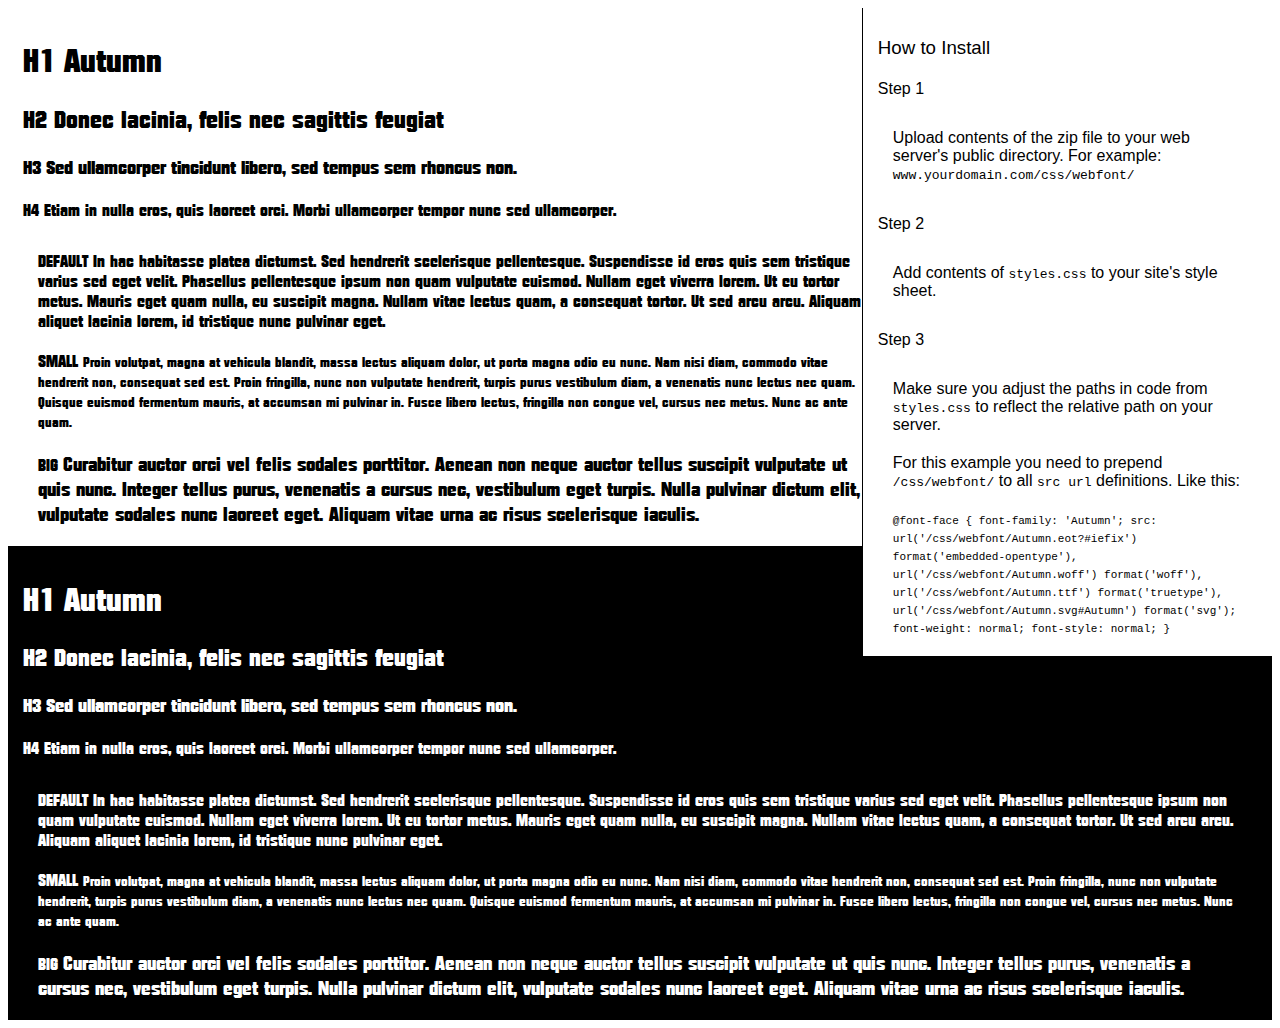
<file: Assets/Fonts/Autumn/preview.html>
<!DOCTYPE html>
<html>
<head>
<title>
Autumn
 - Web font preview
</title>
<style type='text/css'>

@font-face {
  font-family: 'Autumn';
  src: url('Autumn.eot?#iefix') format('embedded-opentype'),  url('Autumn.woff') format('woff'), url('Autumn.ttf')  format('truetype'), url('Autumn.svg#Autumn') format('svg');
  font-weight: normal;
  font-style: normal;
}

body { font-family: 'Autumn' !important; }
h1, h2, h3, h4 { font-weight: normal; }
.reg { color:black; background:white; }
.inverse { color:white; background:black; }
div { padding: 10px 15px; }
.right { background:white; width:30%; float: right; font-family: sans-serif; border: 1px solid black; border-width: 0 0 1px 1px;}
</style>
</head>
<body>
<div class='right'>
<h3>How to Install</h3>
<h4>Step 1</h4>
<div>
Upload contents of the zip file to your web server's public directory. For example:
<code>www.yourdomain.com/css/webfont/</code>
</div>
<h4>Step 2</h4>
<div>
Add contents of
<code>styles.css</code>
to your site's style sheet.
</div>
<h4>Step 3</h4>
<div>
Make sure you adjust the paths in code from
<code>styles.css</code>
to reflect the relative path on your server.
</div>
<div>
For this example you need to prepend
<code>/css/webfont/</code>
to all
<code>src url</code>
definitions. Like this:
</div>
<div>
<code style='font-size:11px;'>@font-face {
  font-family: 'Autumn';
  src: url('/css/webfont/Autumn.eot?#iefix') format('embedded-opentype'),  url('/css/webfont/Autumn.woff') format('woff'), url('/css/webfont/Autumn.ttf')  format('truetype'), url('/css/webfont/Autumn.svg#Autumn') format('svg');
  font-weight: normal;
  font-style: normal;
}</code>
</div>
</div>
<div class='reg'>
<h1>
H1
Autumn
</h1>
<h2>
H2
Donec lacinia, felis nec sagittis feugiat
</h2>
<h3>
H3
Sed ullamcorper tincidunt libero, sed tempus sem rhoncus non.
</h3>
<h4>
H4
Etiam in nulla eros, quis laoreet orci. Morbi ullamcorper tempor nunc sed ullamcorper.
</h4>
<div>
DEFAULT
In hac habitasse platea dictumst. Sed hendrerit scelerisque pellentesque. Suspendisse id eros quis sem tristique varius sed eget velit. Phasellus pellentesque ipsum non quam vulputate euismod. Nullam eget viverra lorem. Ut eu tortor metus. Mauris eget quam nulla, eu suscipit magna. Nullam vitae lectus quam, a consequat tortor. Ut sed arcu arcu. Aliquam aliquet lacinia lorem, id tristique nunc pulvinar eget.
</div>
<div>
SMALL
<small>
Proin volutpat, magna at vehicula blandit, massa lectus aliquam dolor, ut porta magna odio eu nunc. Nam nisi diam, commodo vitae hendrerit non, consequat sed est. Proin fringilla, nunc non vulputate hendrerit, turpis purus vestibulum diam, a venenatis nunc lectus nec quam. Quisque euismod fermentum mauris, at accumsan mi pulvinar in. Fusce libero lectus, fringilla non congue vel, cursus nec metus. Nunc ac ante quam.
</small>
</div>
<div>
BIG
<big>
Curabitur auctor orci vel felis sodales porttitor. Aenean non neque auctor tellus suscipit vulputate ut quis nunc. Integer tellus purus, venenatis a cursus nec, vestibulum eget turpis. Nulla pulvinar dictum elit, vulputate sodales nunc laoreet eget. Aliquam vitae urna ac risus scelerisque iaculis.
</big>
</div>

</div>
<div class='inverse'>
<h1>
H1
Autumn
</h1>
<h2>
H2
Donec lacinia, felis nec sagittis feugiat
</h2>
<h3>
H3
Sed ullamcorper tincidunt libero, sed tempus sem rhoncus non.
</h3>
<h4>
H4
Etiam in nulla eros, quis laoreet orci. Morbi ullamcorper tempor nunc sed ullamcorper.
</h4>
<div>
DEFAULT
In hac habitasse platea dictumst. Sed hendrerit scelerisque pellentesque. Suspendisse id eros quis sem tristique varius sed eget velit. Phasellus pellentesque ipsum non quam vulputate euismod. Nullam eget viverra lorem. Ut eu tortor metus. Mauris eget quam nulla, eu suscipit magna. Nullam vitae lectus quam, a consequat tortor. Ut sed arcu arcu. Aliquam aliquet lacinia lorem, id tristique nunc pulvinar eget.
</div>
<div>
SMALL
<small>
Proin volutpat, magna at vehicula blandit, massa lectus aliquam dolor, ut porta magna odio eu nunc. Nam nisi diam, commodo vitae hendrerit non, consequat sed est. Proin fringilla, nunc non vulputate hendrerit, turpis purus vestibulum diam, a venenatis nunc lectus nec quam. Quisque euismod fermentum mauris, at accumsan mi pulvinar in. Fusce libero lectus, fringilla non congue vel, cursus nec metus. Nunc ac ante quam.
</small>
</div>
<div>
BIG
<big>
Curabitur auctor orci vel felis sodales porttitor. Aenean non neque auctor tellus suscipit vulputate ut quis nunc. Integer tellus purus, venenatis a cursus nec, vestibulum eget turpis. Nulla pulvinar dictum elit, vulputate sodales nunc laoreet eget. Aliquam vitae urna ac risus scelerisque iaculis.
</big>
</div>

</div>
</body>
</html>
</file>
